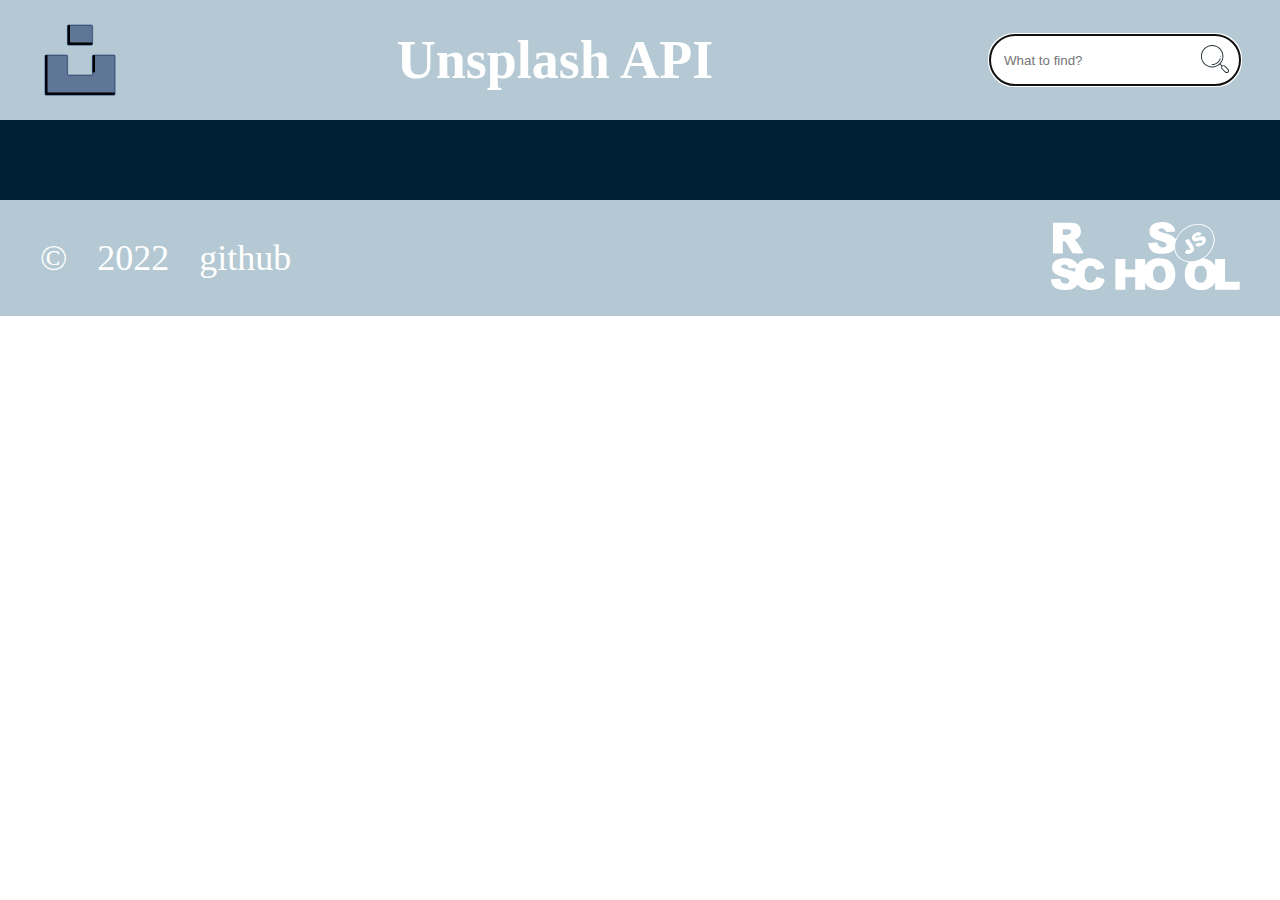
<file: image-galery/index.html>
<!DOCTYPE html>
<html lang="en">

<head>
	<meta charset="UTF-8">
	<meta http-equiv="X-UA-Compatible" content="IE=edge">
	<meta name="viewport" content="width=device-width, initial-scale=1.0">
	<title>image-galery</title>
	<link rel="icon" type="image/png" sizes="32x32" href="./img/favicon.ico">
	<link rel="stylesheet" href="./style.css" />
</head>

<body>
	<svg display="none">
		<symbol id="rss" viewBox="0 0 242 90">
			<path
				d="M137.197 3.257c-6.927 1.609-10.367 5.259-10.401 11.036-0.039 6.727 3.729 9.816 15.812 12.966 5.873 1.53 7.869 4.182 5.091 6.758-3.153 2.922-9.323 1.027-10.1-3.105-0.385-2.062-0.366-2.056-6.837-1.696l-5.735 0.318 0.276 1.806c0.425 2.784 2.722 7.082 4.68 8.758 5.802 4.964 21.78 4.455 27.25-0.872l1.6-1.558 0.307 1.811c1.125 6.663 7.892 12.923 15.677 14.504l2.5 0.509-1.477 1.935c-4.874 6.384-5.012 19.44-0.276 26.221 7.248 10.375 27.644 10.074 34.355-0.506l1.249-1.969v9.391h31.61v-10.097h-18.878v-29.416h-12.732l-0.025 4.5c-0.022 3.676-0.121 4.343-0.548 3.642-2.419-3.968-7.13-7.265-11.748-8.218l-2.489-0.515 2.526-1.898c7.858-5.906 12.752-16.681 11.495-25.307-3.305-22.669-35.958-23.020-48.395-0.523-0.802 1.448-1.485 2.68-1.519 2.737s-1.153-0.956-2.489-2.247c-2.77-2.683-4.995-3.665-12.558-5.538-7.037-1.744-8.477-2.967-6.112-5.192 2.25-2.115 7.149-0.745 8.252 2.309 0.647 1.789 0.529 1.772 8.010 1.277l4.326-0.287-0.276-1.724c-1.277-7.987-11.329-12.386-22.424-9.807zM2.635 23.268v19.755h12.732v-15.806h1.294c2.042 0 3.277 1.502 7.214 8.781l3.682 6.803 7.079 0.121c3.893 0.067 7.076 0.003 7.076-0.141 0-2.225-7.934-15.064-10.136-16.402l-1.207-0.734 2.436-1.274c9.031-4.728 7.321-18.273-2.576-20.396-1.249-0.267-7.574-0.467-14.884-0.467h-12.71v19.755zM195.401 6.952c19.87 5.186 18.051 33.064-2.824 43.242-21.268 10.37-40.222-6.654-30.113-27.045 5.898-11.897 20.984-19.316 32.934-16.194zM24.14 12.417c4.472 2.261 1.505 6.435-4.829 6.795l-3.943 0.225v-7.585l3.842 0.006c2.199 0.003 4.306 0.242 4.93 0.557zM188.373 15.91c-3.496 0.928-7.051 4.461-7.054 7.009-0.006 4.163 3.322 5.664 8.558 3.862 3.203-1.102 4.019-1.102 4.612 0.003 1.004 1.879-2.287 3.794-4.207 2.447-0.965-0.675-4.523 1.454-4.559 2.728-0.056 1.918 4.798 2.644 7.771 1.162 9.442-4.705 6.761-14.805-3.032-11.427-3.915 1.35-4.756 1.409-4.756 0.323 0-1.704 2.663-2.936 3.825-1.775 0.475 0.475 4.075-1.912 4.075-2.703 0-1.181-3.189-2.177-5.237-1.631zM174.201 25.383c-2.095 1.516-2.194 1.122 1.648 6.576 2.365 3.355 3.274 5.012 3.184 5.797-0.157 1.342-1.662 1.699-2.72 0.644-0.672-0.672-0.847-0.619-2.438 0.745-4.019 3.443 2.090 6.398 6.629 3.209 4.987-3.504 4.995-5.678 0.037-12.918-3.845-5.617-4.022-5.729-6.342-4.050zM13.044 49.621c-7.183 1.133-11.388 5.333-11.444 11.43-0.056 6.221 3.977 9.765 13.967 12.265 6.123 1.533 8.139 2.703 8.139 4.719 0 5.678-10.164 5.11-11.239-0.627-0.377-2.002-0.329-1.991-6.812-1.64l-5.749 0.312 0.287 1.8c1.311 8.252 6.109 11.686 16.799 12.021 8.477 0.264 11.391-0.557 15.092-4.258l2.534-2.534 0.931 1.257c5.386 7.284 23.58 7.774 29.554 0.793 1.747-2.039 3.707-5.881 3.907-7.65 0.141-1.246 0.101-1.268-5.223-2.883l-5.363-1.628-0.72 2.166c-2.453 7.383-11.714 7.467-13.748 0.127-0.692-2.495-0.608-8.454 0.157-11.022 1.845-6.207 9.638-7.481 12.8-2.090 1.319 2.25 0.965 2.208 6.95 0.855 5.698-1.288 5.453-1.060 4.154-3.859-5.153-11.087-22.475-13.688-31.66-4.759l-2.562 2.492-1.063-1.814c-2.649-4.523-11.005-6.846-19.682-5.473zM134.342 49.632c-4.863 0.844-9.667 3.904-12.381 7.883-0.726 1.066-0.745 0.979-0.768-3.187l-0.023-4.281h-12.732v13.61h-12.732v-13.61h-12.732v39.513h12.732v-15.806h12.732v15.806h12.732v-8.933l1.375 2.073c5.721 8.634 23.414 10.15 31.466 2.694 9.318-8.626 7.49-28.249-3.136-33.671-4.101-2.093-11.298-3.004-16.535-2.095zM20.183 57.727c0.734 0.38 1.595 1.409 2.062 2.467l0.802 1.817 8.578-0.413-0.281 2.239c-0.371 2.962-0.537 3.074-2.998 1.986-1.159-0.512-4.402-1.505-7.211-2.211-6.646-1.665-7.473-2.022-7.813-3.375-0.63-2.503 3.766-4.112 6.865-2.509zM141.871 59.279c6.502 1.806 7.819 16.729 1.789 20.278-4.503 2.649-10.201 0.394-11.537-4.57-2.655-9.863 2.264-17.786 9.748-15.708zM194.951 59.268c7.554 2.098 7.4 19.074-0.191 21.119-6.103 1.642-10.164-2.599-10.133-10.581 0.034-8.294 3.963-12.305 10.325-10.536z">
			</path>
		</symbol>
		<symbol id="search" viewBox="0 0 32 32">
			<g id="search_magnifier_magnifying_glass_loupe">
				<g id="search_funds_x2C__magnifying_glass_x2C__magnifier_x2C__loupe_1_">
					<g id="analysis_2_">
						<g>
							<g>
								<g>
									<path
										d="M23.586,23.586c0.122-0.122,0.262-0.217,0.408-0.299l-2.276-2.277c-0.195-0.195-0.512-0.195-0.707,0        c-0.195,0.196-0.195,0.512,0,0.708l2.271,2.271C23.368,23.846,23.464,23.707,23.586,23.586z"
										fill="#263238" />
									<path
										d="M28.5,31c-0.667,0-1.295-0.26-1.768-0.732l-3.5-3.5C22.76,26.295,22.5,25.668,22.5,25        s0.26-1.295,0.732-1.768c0.906-0.906,2.629-0.906,3.535,0l3.5,3.5C30.74,27.205,31,27.832,31,28.5s-0.26,1.295-0.732,1.768        S29.167,31,28.5,31z M25,23.52c-0.407,0-0.793,0.152-1.061,0.42C23.656,24.223,23.5,24.6,23.5,25s0.156,0.777,0.439,1.061        l3.5,3.5c0.567,0.566,1.554,0.566,2.121,0C29.844,29.277,30,28.9,30,28.5s-0.156-0.777-0.439-1.061l-3.5-3.5        C25.793,23.672,25.407,23.52,25,23.52z"
										fill="#263238" />
								</g>
								<g>
									<path
										d="M13,22.45c-0.276,0-0.5-0.224-0.5-0.5s0.224-0.5,0.5-0.5c3.767,0,7.035-2.404,8.133-5.981        c0.081-0.264,0.361-0.415,0.625-0.331c0.264,0.081,0.413,0.36,0.332,0.624C20.861,19.763,17.209,22.45,13,22.45z"
										fill="#263238" />
								</g>
								<path
									d="M13,25C6.383,25,1,19.617,1,13S6.383,1,13,1s12,5.383,12,12S19.617,25,13,25z M13,2       C6.935,2,2,6.935,2,13s4.935,11,11,11s11-4.935,11-11S19.065,2,13,2z"
									fill="#263238" />
							</g>
						</g>
					</g>
				</g>
				<circle cx="22" cy="13" fill="#263238" r="0.5" />
			</g>
		</symbol>
		<symbol id="unsplash" height="100%"
			style="fill-rule:evenodd;clip-rule:evenodd;stroke-linejoin:round;stroke-miterlimit:2;" version="1.1"
			viewBox="0 0 64 64" width="100%" xml:space="preserve" xmlns="http://www.w3.org/2000/svg"
			xmlns:serif="http://www.serif.com/" xmlns:xlink="http://www.w3.org/1999/xlink">
			<g transform="matrix(1,0,0,1,-320,-320)">
				<g id="unsplash-apps-platform" transform="matrix(1,0,0,1,320,320)">
					<rect height="64" style="fill:none;" width="64" x="0" y="0" />
					<g transform="matrix(1,0,0,1,-320,-320)">
						<path
							d="M362,325C362,324.448 361.552,324 361,324C357.586,324 346.414,324 343,324C342.448,324 342,324.448 342,325C342,327.873 342,336.127 342,339C342,339.552 342.448,340 343,340C346.414,340 357.586,340 361,340C361.552,340 362,339.552 362,339C362,336.127 362,327.873 362,325Z" />
					</g>
					<g transform="matrix(1,0,0,1,-320,-320)">
						<path
							d="M342,363C342,363.552 342.448,364 343,364C346.414,364 357.586,364 361,364C361.552,364 362,363.552 362,363C362,360.127 362,351.873 362,349C362,348.735 362.105,348.48 362.293,348.293C362.48,348.105 362.735,348 363,348C366.151,348 375.849,348 379,348C379.265,348 379.52,348.105 379.707,348.293C379.895,348.48 380,348.735 380,349C380,353.775 380,374.225 380,379C380,379.552 379.552,380 379,380C372.121,380 331.879,380 325,380C324.448,380 324,379.552 324,379C324,374.225 324,353.775 324,349C324,348.735 324.105,348.48 324.293,348.293C324.48,348.105 324.735,348 325,348C328.151,348 337.849,348 341,348C341.265,348 341.52,348.105 341.707,348.293C341.895,348.48 342,348.735 342,349C342,351.873 342,360.127 342,363Z" />
					</g>
					<g transform="matrix(1,0,0,1,-320,-320)">
						<path
							d="M344,324L344,337C344,337.552 344.448,338 345,338L362,338L362,339C362,339.552 361.552,340 361,340C357.586,340 346.414,340 343,340C342.448,340 342,339.552 342,339C342,336.127 342,327.873 342,325C342,324.448 342.448,324 343,324L344,324Z"
							style="fill:rgb(0, 0, 0);" />
					</g>
					<g transform="matrix(1,0,0,1,-320,-320)">
						<path
							d="M326,348L326,377C326,377.552 326.448,378 327,378L380,378L380,379C380,379.552 379.552,380 379,380C372.121,380 331.879,380 325,380C324.448,380 324,379.552 324,379C324,374.225 324,353.775 324,349C324,348.735 324.105,348.48 324.293,348.293C324.48,348.105 324.735,348 325,348L326,348ZM364,348L364,361C364,361.552 363.552,362 363,362L362,362L362,349C362,348.735 362.105,348.48 362.293,348.293C362.48,348.105 362.735,348 363,348L364,348Z"
							style="fill:rgb(0, 0, 0);" />
					</g>
					<g transform="matrix(1,0,0,1,-320,-320)">
						<path
							d="M362.5,325C362.5,324.172 361.828,323.5 361,323.5C357.586,323.5 346.414,323.5 343,323.5C342.172,323.5 341.5,324.172 341.5,325C341.5,327.873 341.5,336.127 341.5,339C341.5,339.828 342.172,340.5 343,340.5C346.414,340.5 357.586,340.5 361,340.5C361.828,340.5 362.5,339.828 362.5,339L362.5,325ZM361.5,325C361.5,324.724 361.276,324.5 361,324.5C357.586,324.5 346.414,324.5 343,324.5C342.724,324.5 342.5,324.724 342.5,325C342.5,327.873 342.5,336.127 342.5,339C342.5,339.276 342.724,339.5 343,339.5C346.414,339.5 357.586,339.5 361,339.5C361.276,339.5 361.5,339.276 361.5,339L361.5,325Z" />
					</g>
					<g transform="matrix(1,0,0,1,-320,-320)">
						<path
							d="M342.5,363C342.5,363.276 342.724,363.5 343,363.5C346.414,363.5 357.586,363.5 361,363.5C361.276,363.5 361.5,363.276 361.5,363C361.5,360.127 361.5,351.873 361.5,349C361.5,348.602 361.658,348.221 361.939,347.939C362.221,347.658 362.602,347.5 363,347.5C366.151,347.5 375.849,347.5 379,347.5C379.398,347.5 379.779,347.658 380.061,347.939C380.342,348.221 380.5,348.602 380.5,349C380.5,353.775 380.5,374.225 380.5,379C380.5,379.828 379.828,380.5 379,380.5C372.121,380.5 331.879,380.5 325,380.5C324.172,380.5 323.5,379.828 323.5,379C323.5,374.225 323.5,353.775 323.5,349C323.5,348.602 323.658,348.221 323.939,347.939C324.221,347.658 324.602,347.5 325,347.5C328.151,347.5 337.849,347.5 341,347.5C341.398,347.5 341.779,347.658 342.061,347.939C342.342,348.221 342.5,348.602 342.5,349L342.5,363ZM341.5,363C341.5,363.828 342.172,364.5 343,364.5C346.414,364.5 357.586,364.5 361,364.5C361.828,364.5 362.5,363.828 362.5,363C362.5,360.127 362.5,351.873 362.5,349C362.5,348.867 362.553,348.74 362.646,348.646C362.74,348.553 362.867,348.5 363,348.5C366.151,348.5 375.849,348.5 379,348.5C379.133,348.5 379.26,348.553 379.354,348.646C379.447,348.74 379.5,348.867 379.5,349C379.5,353.775 379.5,374.225 379.5,379C379.5,379.276 379.276,379.5 379,379.5C372.121,379.5 331.879,379.5 325,379.5C324.724,379.5 324.5,379.276 324.5,379C324.5,374.225 324.5,353.775 324.5,349C324.5,348.867 324.553,348.74 324.646,348.646C324.74,348.553 324.867,348.5 325,348.5C328.151,348.5 337.849,348.5 341,348.5C341.133,348.5 341.26,348.553 341.354,348.646C341.447,348.74 341.5,348.867 341.5,349L341.5,363Z" />
					</g>
				</g>
			</g>
		</symbol>
	</svg>
	<div class="wrapper">

		<header class="header">
			<div class="_container">

				<svg class="unsplash">
					<use xlink:href="#unsplash"></use>
				</svg>
				<h2 class="api">
					<a href="./index.html">Unsplash API</a>
				</h2>

				<form class="form">
					<input class="input" type="search" placeholder="What to find?" autofocus>
					<button type="submit">
						<svg class="search">
							<use xlink:href="#search"></use>
						</svg>
					</button>

				</form>

			</div>

		</header>
		<main class="main__container">
			<div class="_container gallery">

			</div>
		</main>

		<footer class="footer ">
			<div class="footer__container _container">

				<div class="footer__github">
					<p class="footer__github-text">©</p>
					<p class="footer__github-text">2022</p>
					<p class="footer__github-text">
						<a href="https://github.com/MarynaDanilkina" class="footer__git">
							github
						</a>
					</p>
				</div>
				<div class="footer__rss">
					<p>
						<a href="https://rs.school/js-stage0/" class="footer__git">
							<svg class="rss">
								<use xlink:href="#rss"></use>
							</svg>
						</a>
					</p>
				</div>

			</div>
		</footer>
	</div>
	<script type="module" src="./index.js"></script>
</body>

</html>
</file>
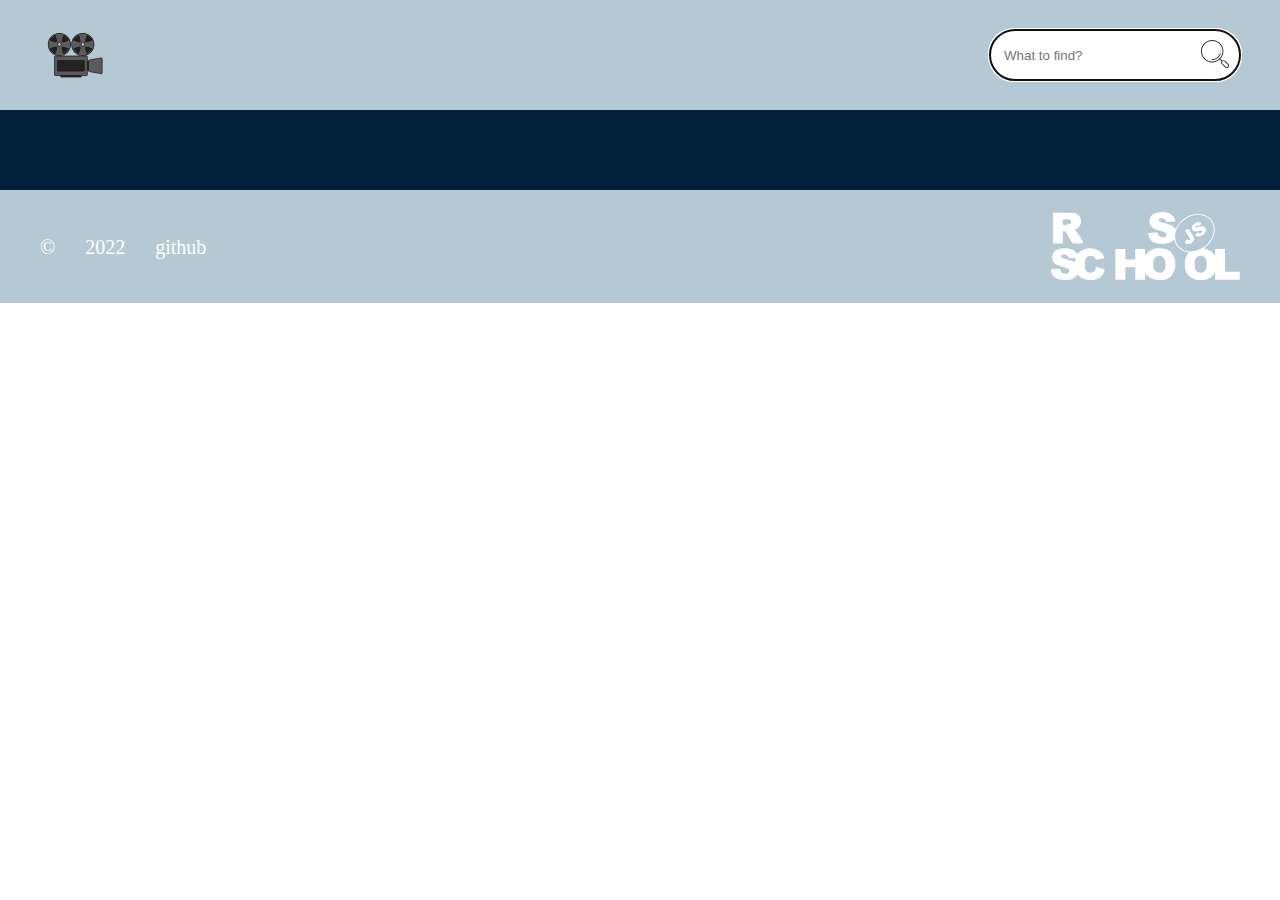
<file: movie-app/index.html>
<!DOCTYPE html>
<html lang="en">

<head>
	<meta charset="UTF-8">
	<meta http-equiv="X-UA-Compatible" content="IE=edge">
	<meta name="viewport" content="width=device-width, initial-scale=1.0">
	<title>movie-app</title>
	<link rel="icon" type="image/png" sizes="32x32" href="./img/favicon.ico">
	<link rel="stylesheet" href="./style.css" />
</head>

<body>
	<svg display="none">
		<symbol id="rss" viewBox="0 0 242 90">
			<path
				d="M137.197 3.257c-6.927 1.609-10.367 5.259-10.401 11.036-0.039 6.727 3.729 9.816 15.812 12.966 5.873 1.53 7.869 4.182 5.091 6.758-3.153 2.922-9.323 1.027-10.1-3.105-0.385-2.062-0.366-2.056-6.837-1.696l-5.735 0.318 0.276 1.806c0.425 2.784 2.722 7.082 4.68 8.758 5.802 4.964 21.78 4.455 27.25-0.872l1.6-1.558 0.307 1.811c1.125 6.663 7.892 12.923 15.677 14.504l2.5 0.509-1.477 1.935c-4.874 6.384-5.012 19.44-0.276 26.221 7.248 10.375 27.644 10.074 34.355-0.506l1.249-1.969v9.391h31.61v-10.097h-18.878v-29.416h-12.732l-0.025 4.5c-0.022 3.676-0.121 4.343-0.548 3.642-2.419-3.968-7.13-7.265-11.748-8.218l-2.489-0.515 2.526-1.898c7.858-5.906 12.752-16.681 11.495-25.307-3.305-22.669-35.958-23.020-48.395-0.523-0.802 1.448-1.485 2.68-1.519 2.737s-1.153-0.956-2.489-2.247c-2.77-2.683-4.995-3.665-12.558-5.538-7.037-1.744-8.477-2.967-6.112-5.192 2.25-2.115 7.149-0.745 8.252 2.309 0.647 1.789 0.529 1.772 8.010 1.277l4.326-0.287-0.276-1.724c-1.277-7.987-11.329-12.386-22.424-9.807zM2.635 23.268v19.755h12.732v-15.806h1.294c2.042 0 3.277 1.502 7.214 8.781l3.682 6.803 7.079 0.121c3.893 0.067 7.076 0.003 7.076-0.141 0-2.225-7.934-15.064-10.136-16.402l-1.207-0.734 2.436-1.274c9.031-4.728 7.321-18.273-2.576-20.396-1.249-0.267-7.574-0.467-14.884-0.467h-12.71v19.755zM195.401 6.952c19.87 5.186 18.051 33.064-2.824 43.242-21.268 10.37-40.222-6.654-30.113-27.045 5.898-11.897 20.984-19.316 32.934-16.194zM24.14 12.417c4.472 2.261 1.505 6.435-4.829 6.795l-3.943 0.225v-7.585l3.842 0.006c2.199 0.003 4.306 0.242 4.93 0.557zM188.373 15.91c-3.496 0.928-7.051 4.461-7.054 7.009-0.006 4.163 3.322 5.664 8.558 3.862 3.203-1.102 4.019-1.102 4.612 0.003 1.004 1.879-2.287 3.794-4.207 2.447-0.965-0.675-4.523 1.454-4.559 2.728-0.056 1.918 4.798 2.644 7.771 1.162 9.442-4.705 6.761-14.805-3.032-11.427-3.915 1.35-4.756 1.409-4.756 0.323 0-1.704 2.663-2.936 3.825-1.775 0.475 0.475 4.075-1.912 4.075-2.703 0-1.181-3.189-2.177-5.237-1.631zM174.201 25.383c-2.095 1.516-2.194 1.122 1.648 6.576 2.365 3.355 3.274 5.012 3.184 5.797-0.157 1.342-1.662 1.699-2.72 0.644-0.672-0.672-0.847-0.619-2.438 0.745-4.019 3.443 2.090 6.398 6.629 3.209 4.987-3.504 4.995-5.678 0.037-12.918-3.845-5.617-4.022-5.729-6.342-4.050zM13.044 49.621c-7.183 1.133-11.388 5.333-11.444 11.43-0.056 6.221 3.977 9.765 13.967 12.265 6.123 1.533 8.139 2.703 8.139 4.719 0 5.678-10.164 5.11-11.239-0.627-0.377-2.002-0.329-1.991-6.812-1.64l-5.749 0.312 0.287 1.8c1.311 8.252 6.109 11.686 16.799 12.021 8.477 0.264 11.391-0.557 15.092-4.258l2.534-2.534 0.931 1.257c5.386 7.284 23.58 7.774 29.554 0.793 1.747-2.039 3.707-5.881 3.907-7.65 0.141-1.246 0.101-1.268-5.223-2.883l-5.363-1.628-0.72 2.166c-2.453 7.383-11.714 7.467-13.748 0.127-0.692-2.495-0.608-8.454 0.157-11.022 1.845-6.207 9.638-7.481 12.8-2.090 1.319 2.25 0.965 2.208 6.95 0.855 5.698-1.288 5.453-1.060 4.154-3.859-5.153-11.087-22.475-13.688-31.66-4.759l-2.562 2.492-1.063-1.814c-2.649-4.523-11.005-6.846-19.682-5.473zM134.342 49.632c-4.863 0.844-9.667 3.904-12.381 7.883-0.726 1.066-0.745 0.979-0.768-3.187l-0.023-4.281h-12.732v13.61h-12.732v-13.61h-12.732v39.513h12.732v-15.806h12.732v15.806h12.732v-8.933l1.375 2.073c5.721 8.634 23.414 10.15 31.466 2.694 9.318-8.626 7.49-28.249-3.136-33.671-4.101-2.093-11.298-3.004-16.535-2.095zM20.183 57.727c0.734 0.38 1.595 1.409 2.062 2.467l0.802 1.817 8.578-0.413-0.281 2.239c-0.371 2.962-0.537 3.074-2.998 1.986-1.159-0.512-4.402-1.505-7.211-2.211-6.646-1.665-7.473-2.022-7.813-3.375-0.63-2.503 3.766-4.112 6.865-2.509zM141.871 59.279c6.502 1.806 7.819 16.729 1.789 20.278-4.503 2.649-10.201 0.394-11.537-4.57-2.655-9.863 2.264-17.786 9.748-15.708zM194.951 59.268c7.554 2.098 7.4 19.074-0.191 21.119-6.103 1.642-10.164-2.599-10.133-10.581 0.034-8.294 3.963-12.305 10.325-10.536z">
			</path>
		</symbol>
		<symbol id="search" viewBox="0 0 32 32">
			<g id="search_magnifier_magnifying_glass_loupe">
				<g id="search_funds_x2C__magnifying_glass_x2C__magnifier_x2C__loupe_1_">
					<g id="analysis_2_">
						<g>
							<g>
								<g>
									<path
										d="M23.586,23.586c0.122-0.122,0.262-0.217,0.408-0.299l-2.276-2.277c-0.195-0.195-0.512-0.195-0.707,0        c-0.195,0.196-0.195,0.512,0,0.708l2.271,2.271C23.368,23.846,23.464,23.707,23.586,23.586z"
										fill="#263238" />
									<path
										d="M28.5,31c-0.667,0-1.295-0.26-1.768-0.732l-3.5-3.5C22.76,26.295,22.5,25.668,22.5,25        s0.26-1.295,0.732-1.768c0.906-0.906,2.629-0.906,3.535,0l3.5,3.5C30.74,27.205,31,27.832,31,28.5s-0.26,1.295-0.732,1.768        S29.167,31,28.5,31z M25,23.52c-0.407,0-0.793,0.152-1.061,0.42C23.656,24.223,23.5,24.6,23.5,25s0.156,0.777,0.439,1.061        l3.5,3.5c0.567,0.566,1.554,0.566,2.121,0C29.844,29.277,30,28.9,30,28.5s-0.156-0.777-0.439-1.061l-3.5-3.5        C25.793,23.672,25.407,23.52,25,23.52z"
										fill="#263238" />
								</g>
								<g>
									<path
										d="M13,22.45c-0.276,0-0.5-0.224-0.5-0.5s0.224-0.5,0.5-0.5c3.767,0,7.035-2.404,8.133-5.981        c0.081-0.264,0.361-0.415,0.625-0.331c0.264,0.081,0.413,0.36,0.332,0.624C20.861,19.763,17.209,22.45,13,22.45z"
										fill="#263238" />
								</g>
								<path
									d="M13,25C6.383,25,1,19.617,1,13S6.383,1,13,1s12,5.383,12,12S19.617,25,13,25z M13,2       C6.935,2,2,6.935,2,13s4.935,11,11,11s11-4.935,11-11S19.065,2,13,2z"
									fill="#263238" />
							</g>
						</g>
					</g>
				</g>
				<circle cx="22" cy="13" fill="#263238" r="0.5" />
			</g>
		</symbol>
	</svg>
	<div class="wrapper">

		<header class="header">
			<div class="_container">

				<img class="logo" src="./img/logo.svg" alt="logo">
				

				<form class="form">
					<input class="input" type="search" placeholder="What to find?" autofocus>
					<button type="submit">
						<svg class="search">
							<use xlink:href="#search"></use>
						</svg>
					</button>

				</form>

			</div>

		</header>
		<main class="main__container">
			<div class="_container gallery">
			</div>
		</main>

		<footer class="footer ">
			<div class="footer__container _container">

				<div class="footer__github">
					<p class="footer__github-text">©</p>
					<p class="footer__github-text">2022</p>
					<p class="footer__github-text">
						<a href="https://github.com/MarynaDanilkina" class="footer__git">
							github
						</a>
					</p>
				</div>
				<div class="footer__rss">
					<p>
						<a href="https://rs.school/js-stage0/" class="footer__git">
							<svg class="rss">
								<use xlink:href="#rss"></use>
							</svg>
						</a>
					</p>
				</div>

			</div>
		</footer>
	</div>
	<script type="module" src="./index.js"></script>
</body>

</html>
</file>
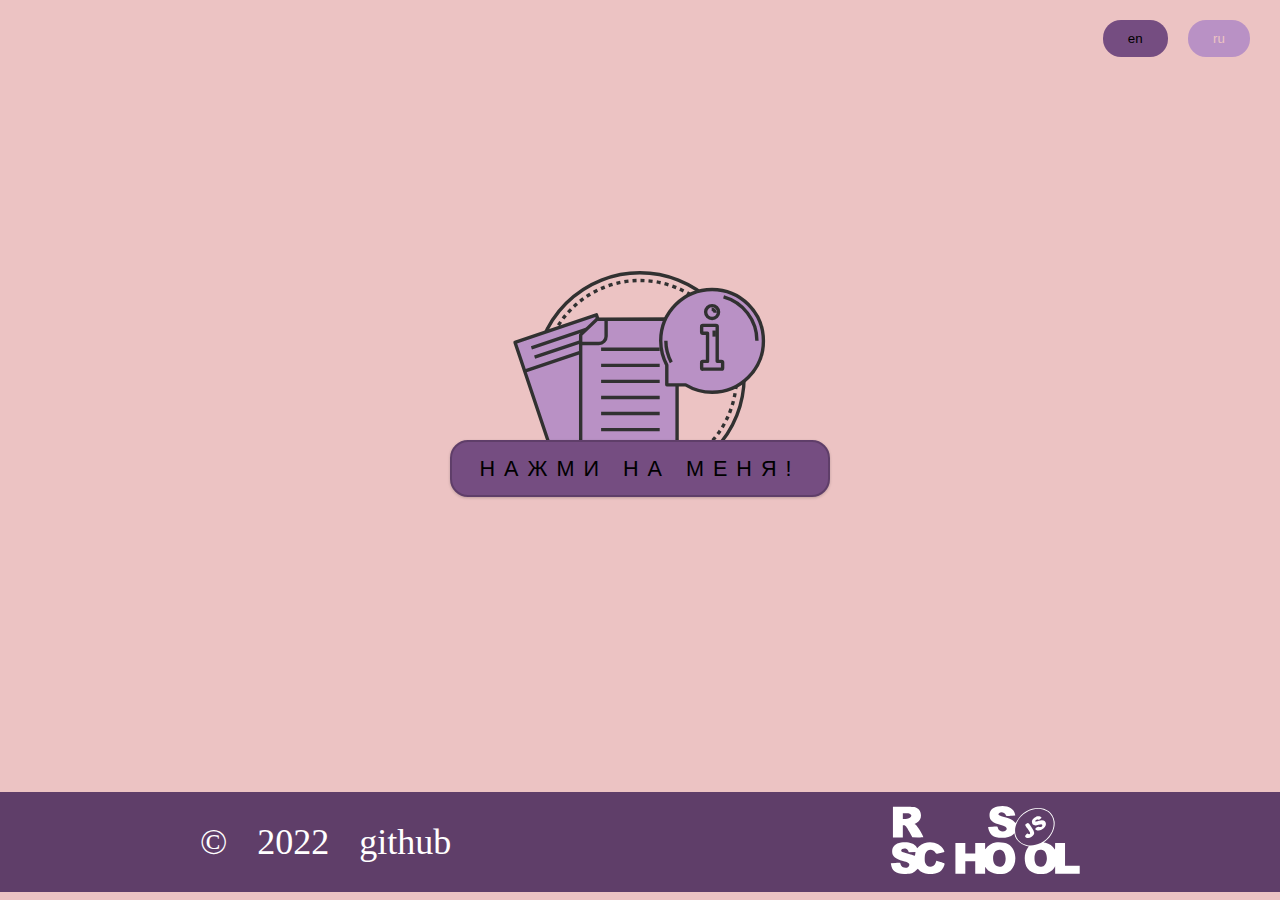
<file: random-jokes/index.html>
<!DOCTYPE html>
<html lang="en">

<head>
	<meta charset="UTF-8">
	<meta http-equiv="X-UA-Compatible" content="IE=edge">
	<meta name="viewport" content="width=device-width, initial-scale=1.0">
	<title>random jokes</title>
	<link rel="stylesheet" href="./css/style.css" />
</head>

<body>
	<svg display="none">
		
		<symbol id="rss" viewBox="0 0 242 90">
			<path
				d="M137.197 3.257c-6.927 1.609-10.367 5.259-10.401 11.036-0.039 6.727 3.729 9.816 15.812 12.966 5.873 1.53 7.869 4.182 5.091 6.758-3.153 2.922-9.323 1.027-10.1-3.105-0.385-2.062-0.366-2.056-6.837-1.696l-5.735 0.318 0.276 1.806c0.425 2.784 2.722 7.082 4.68 8.758 5.802 4.964 21.78 4.455 27.25-0.872l1.6-1.558 0.307 1.811c1.125 6.663 7.892 12.923 15.677 14.504l2.5 0.509-1.477 1.935c-4.874 6.384-5.012 19.44-0.276 26.221 7.248 10.375 27.644 10.074 34.355-0.506l1.249-1.969v9.391h31.61v-10.097h-18.878v-29.416h-12.732l-0.025 4.5c-0.022 3.676-0.121 4.343-0.548 3.642-2.419-3.968-7.13-7.265-11.748-8.218l-2.489-0.515 2.526-1.898c7.858-5.906 12.752-16.681 11.495-25.307-3.305-22.669-35.958-23.020-48.395-0.523-0.802 1.448-1.485 2.68-1.519 2.737s-1.153-0.956-2.489-2.247c-2.77-2.683-4.995-3.665-12.558-5.538-7.037-1.744-8.477-2.967-6.112-5.192 2.25-2.115 7.149-0.745 8.252 2.309 0.647 1.789 0.529 1.772 8.010 1.277l4.326-0.287-0.276-1.724c-1.277-7.987-11.329-12.386-22.424-9.807zM2.635 23.268v19.755h12.732v-15.806h1.294c2.042 0 3.277 1.502 7.214 8.781l3.682 6.803 7.079 0.121c3.893 0.067 7.076 0.003 7.076-0.141 0-2.225-7.934-15.064-10.136-16.402l-1.207-0.734 2.436-1.274c9.031-4.728 7.321-18.273-2.576-20.396-1.249-0.267-7.574-0.467-14.884-0.467h-12.71v19.755zM195.401 6.952c19.87 5.186 18.051 33.064-2.824 43.242-21.268 10.37-40.222-6.654-30.113-27.045 5.898-11.897 20.984-19.316 32.934-16.194zM24.14 12.417c4.472 2.261 1.505 6.435-4.829 6.795l-3.943 0.225v-7.585l3.842 0.006c2.199 0.003 4.306 0.242 4.93 0.557zM188.373 15.91c-3.496 0.928-7.051 4.461-7.054 7.009-0.006 4.163 3.322 5.664 8.558 3.862 3.203-1.102 4.019-1.102 4.612 0.003 1.004 1.879-2.287 3.794-4.207 2.447-0.965-0.675-4.523 1.454-4.559 2.728-0.056 1.918 4.798 2.644 7.771 1.162 9.442-4.705 6.761-14.805-3.032-11.427-3.915 1.35-4.756 1.409-4.756 0.323 0-1.704 2.663-2.936 3.825-1.775 0.475 0.475 4.075-1.912 4.075-2.703 0-1.181-3.189-2.177-5.237-1.631zM174.201 25.383c-2.095 1.516-2.194 1.122 1.648 6.576 2.365 3.355 3.274 5.012 3.184 5.797-0.157 1.342-1.662 1.699-2.72 0.644-0.672-0.672-0.847-0.619-2.438 0.745-4.019 3.443 2.090 6.398 6.629 3.209 4.987-3.504 4.995-5.678 0.037-12.918-3.845-5.617-4.022-5.729-6.342-4.050zM13.044 49.621c-7.183 1.133-11.388 5.333-11.444 11.43-0.056 6.221 3.977 9.765 13.967 12.265 6.123 1.533 8.139 2.703 8.139 4.719 0 5.678-10.164 5.11-11.239-0.627-0.377-2.002-0.329-1.991-6.812-1.64l-5.749 0.312 0.287 1.8c1.311 8.252 6.109 11.686 16.799 12.021 8.477 0.264 11.391-0.557 15.092-4.258l2.534-2.534 0.931 1.257c5.386 7.284 23.58 7.774 29.554 0.793 1.747-2.039 3.707-5.881 3.907-7.65 0.141-1.246 0.101-1.268-5.223-2.883l-5.363-1.628-0.72 2.166c-2.453 7.383-11.714 7.467-13.748 0.127-0.692-2.495-0.608-8.454 0.157-11.022 1.845-6.207 9.638-7.481 12.8-2.090 1.319 2.25 0.965 2.208 6.95 0.855 5.698-1.288 5.453-1.060 4.154-3.859-5.153-11.087-22.475-13.688-31.66-4.759l-2.562 2.492-1.063-1.814c-2.649-4.523-11.005-6.846-19.682-5.473zM134.342 49.632c-4.863 0.844-9.667 3.904-12.381 7.883-0.726 1.066-0.745 0.979-0.768-3.187l-0.023-4.281h-12.732v13.61h-12.732v-13.61h-12.732v39.513h12.732v-15.806h12.732v15.806h12.732v-8.933l1.375 2.073c5.721 8.634 23.414 10.15 31.466 2.694 9.318-8.626 7.49-28.249-3.136-33.671-4.101-2.093-11.298-3.004-16.535-2.095zM20.183 57.727c0.734 0.38 1.595 1.409 2.062 2.467l0.802 1.817 8.578-0.413-0.281 2.239c-0.371 2.962-0.537 3.074-2.998 1.986-1.159-0.512-4.402-1.505-7.211-2.211-6.646-1.665-7.473-2.022-7.813-3.375-0.63-2.503 3.766-4.112 6.865-2.509zM141.871 59.279c6.502 1.806 7.819 16.729 1.789 20.278-4.503 2.649-10.201 0.394-11.537-4.57-2.655-9.863 2.264-17.786 9.748-15.708zM194.951 59.268c7.554 2.098 7.4 19.074-0.191 21.119-6.103 1.642-10.164-2.599-10.133-10.581 0.034-8.294 3.963-12.305 10.325-10.536z">
			</path>
		</symbol>

	</svg>
	<div class="wrapper">
		<header class="header">
			<button class="btn en active" >en</button>
			<button class="btn ru " >ru</button>
		</header>
		<main class="main">
			<div class="animationSvg">
				<svg version="1.1" class="icon-svg" id="icon-about" xmlns="http://www.w3.org/2000/svg" xmlns:xlink="http://www.w3.org/1999/xlink" x="0px" y="0px" viewBox="0 0 378 314.8" style="enable-background:new 0 0 378 314.8;" xml:space="preserve">
					<defs>
						 <polygon id="SVGID_1_" points="490.6,-16 59.6,-16 61.4,295.2 492.4,295.2 		"/>
					</defs>
					<clipPath id="SVGID_2_">
						 <use xlink:href="#SVGID_1_"  style="overflow:visible;"/>
					</clipPath>
					<circle style="fill:none;stroke:#313131;stroke-width:5;stroke-linejoin:round;stroke-miterlimit:10;" cx="189" cy="156.7" r="154.1"/>
					<circle id="circle-about" style="fill:none;stroke:#313131;stroke-width:5;stroke-dasharray:6.003,6.003;" cx="189" cy="156.7" r="142.7"/>
					<g id="folio2">
						 <polygon style="fill:rgb(185, 145, 197);stroke:#313131;stroke-width:5;stroke-linejoin:round;stroke-miterlimit:10;" points="11,125 4.5,105.6 124.8,64.8 188.5,254.5 68,294.9 	"/>
						 <line style="fill:none;stroke:#313131;stroke-width:5;stroke-linejoin:round;stroke-miterlimit:10;" x1="18.7" y1="148" x2="137.1" y2="108.2"/>
						
						 <line style="fill:none;stroke:#313131;stroke-width:5;stroke-linejoin:round;stroke-miterlimit:10;" x1="33.4" y1="127.3" x2="117.5" y2="99.1"/>
						 <line style="fill:none;stroke:#313131;stroke-width:5;stroke-linejoin:round;stroke-miterlimit:10;" x1="28.7" y1="113.5" x2="112.9" y2="85.3"/>
		
					</g>
					<g class="folio11">
						 <polygon style="fill:rgb(185, 145, 197);;stroke:#313131;stroke-width:5;stroke-linejoin:round;stroke-miterlimit:10;" points="101.5,94.4 
							  125.6,71.4 244,71 244,295.2 101.5,295.2 	"/>
						 <path style="fill:none;stroke:#313131;stroke-width:5;stroke-linejoin:round;stroke-miterlimit:10;" d="M101.5,107.2h26.9
							  c5.9,0,10.7-4.8,10.7-10.7V71.4"/>
						 <line style="fill:none;stroke:#313131;stroke-width:5;stroke-linejoin:round;stroke-miterlimit:10;" x1="131.7" y1="115.7" x2="218.3" y2="115.7"/>
						 <line style="fill:none;stroke:#313131;stroke-width:5;stroke-linejoin:round;stroke-miterlimit:10;" x1="131.7" y1="139.4" x2="218.3" y2="139.4"/>
						 <line style="fill:none;stroke:#313131;stroke-width:5;stroke-linejoin:round;stroke-miterlimit:10;" x1="131.7" y1="163.2" x2="218.3" y2="163.2"/>
						 <line style="fill:none;stroke:#313131;stroke-width:5;stroke-linejoin:round;stroke-miterlimit:10;" x1="131.7" y1="186.9" x2="218.3" y2="186.9"/>
						 <line style="fill:none;stroke:#313131;stroke-width:5;stroke-linejoin:round;stroke-miterlimit:10;" x1="131.7" y1="210.7" x2="218.3" y2="210.7"/>
						 <line style="fill:none;stroke:#313131;stroke-width:5;stroke-linejoin:round;stroke-miterlimit:10;" x1="131.7" y1="234.5" x2="218.3" y2="234.5"/>
						 <line style="fill:none;stroke:#313131;stroke-width:5;stroke-linejoin:round;stroke-miterlimit:10;" x1="131.7" y1="258.2" x2="218.3" y2="258.2"/>
					</g>
					
					<g id="pop">
						 <path style="fill:rgb(185, 145, 197);stroke:#313131;stroke-width:5;stroke-linejoin:round;stroke-miterlimit:10;" d="M295.7,27.3
							  c-41.9,0-75.9,34-75.9,75.9c0,13,3.3,25.2,9,35.9v29.2h27.8c11.4,6.9,24.8,10.9,39.1,10.9c41.9,0,75.9-34,75.9-75.9
							  C371.6,61.3,337.6,27.3,295.7,27.3z"/>
						 <path style="fill:rgb(185, 145, 197);stroke:#313131;stroke-width:5;stroke-linejoin:round;stroke-miterlimit:10;" d="M227.4,103.2
							  c0,11.5,2.9,22.3,8,31.8"/>
						 <path style="fill:rgb(185, 145, 197);stroke:#313131;stroke-width:5;stroke-linejoin:round;stroke-miterlimit:10;" d="M362,103.2
							  c0-30.9-20.9-57-49.3-64.9"/>
						 <g>
							  <g>
									<path style="fill:none;stroke:#313131;stroke-width:5;stroke-linejoin:round;stroke-miterlimit:10;" d="M282,145.2
										 c-1.1,0-1.7-0.5-1.7-1.7v-8.2c0-1.2,0.7-1.7,1.7-1.7h7V92h-7c-1.1,0-1.7-0.5-1.7-1.7v-8.2c0-1.2,0.7-1.7,1.7-1.7h19.5
										 c1.2,0,1.8,0.5,1.8,1.7v51.4h6.3c1.1,0,1.7,0.5,1.7,1.7v8.2c0,1.2-0.8,1.7-1.7,1.7H282z M295.7,70.2c-5.3,0-9.5-4.2-9.5-9.5
										 c0-5.3,4.2-9.6,9.5-9.6c5.3,0,9.6,4.3,9.6,9.6C305.3,66,301,70.2,295.7,70.2z"/>
							  </g>

									<line style="fill:none;stroke:#313131;stroke-width:5;stroke-linejoin:round;stroke-miterlimit:10;" x1="298.8" y1="88" x2="298.8" y2="97"/>
							  <path style="fill:none;stroke:#313131;stroke-width:5;stroke-linejoin:round;stroke-miterlimit:10;" d="M295.1,56.6
									c2.9,0,5.2,2.3,5.2,5.2"/>
						 </g>
					</g>
			  </svg>
			</div>
			<button class="main__play">Нажми на меня!</button>
			<p class="content"></p>

		</main>
		<footer class="footer ">
			<div class="footer__container _container">
				<divЮ class="footer__container-body">
					<div class="footer__github">
						<p class="footer__github-text">©</p>
						<p class="footer__github-text">2022</p>
						<p class="footer__github-text">
							<a href="https://github.com/MarynaDanilkina" class="footer__git">
								github
							</a>
						</p>
					</div>
					<div class="footer__rss">
						<p>
							<a href="https://rs.school/js-stage0/" class="footer__git">
								<svg class="rss">
									<use xlink:href="#rss"></use>
								</svg>
							</a>
						</p>
					</div>
			</div>
	</div>
	</footer>
	</div>
	<script  type="module" src="./js/index.js"></script>
</body>

</html>
</file>
<file: image-galery/style.css>
/*Обнуление*/
*,
*::before,
*::after{
    padding: 0;
    margin: 0;
    border: 0;
    box-sizing: border-box;
}
a:hover{
	transition: .3s;
	color: rgb(0 32 55);
	text-decoration: none;

}
a{
	color: #fff;
	text-decoration: none;
}

ul,
ol,
li{
    list-style: none;
}
img{
    vertical-align: top;
}
body{
	height: 100%;
	line-height: 1;
	font-size: 36px;
	color: #fff;
	font-family: Inter;
	font-weight: 400;
	scroll-behavior: smooth; /**плавная прокрутка по якорям*/
}
.header{
	
	background: rgb(180 201 211);
	transition: 0.3s;
}
.unsplash{
	fill: rgb(9 36 90 / 50%);
	width: 80px;
	height: 80px;
}
button{
	background: transparent;
	
}
.gallery-error{
	width: 100%;
}
.search{
	margin-left: -51px;
	height: 30px;
	width: 30px;
}
.form{
	display: flex;
	justify-content: center;
}
.input{

	width: 250px;
	height: 50px;
	padding-left: 14px;
	border-radius: 29px
}
._container{
	justify-content: space-between;
	align-items: center;
	flex-direction: row;
	
	padding: 20px 40px 20px 40px;
	max-width: 1400px;
	margin: auto;
	display: flex;
}

.main__container{
	display: flex;
	flex-wrap: wrap;
	justify-content: center;
	padding: 20px 0;
	background:rgb(0 32 55);
}
.gallery{
	display: flex;
	flex-wrap: wrap;
	justify-content: center;
	gap: 20px;
	padding: 20px 20px;
}
.gallery-img{
	width: 380px;
	height: 253px;
	cursor: pointer;
	transition: 1s;
}
.footer{
	
	background-color:rgb(180 201 211);
	background-repeat: no-repeat;
	background-position: center top;
	
}
.footer__container-body{
	justify-content: space-between;
	padding: 12px 0px;
	align-items: center;
	display: flex;
}
.footer__github{

	display: flex;
}
.footer__github-text{

	padding: 0px 30px 0px 0px;
}
.rss{
	width: 190px;
	height: 70px;
	fill: #fff;
}
.rss:hover{
	fill: rgb(0 32 55);
}
</file>
<file: movie-app/style.css>
/*Обнуление*/
*,
*::before,
*::after{
    padding: 0;
    margin: 0;
    border: 0;
    box-sizing: border-box;
}
a:hover{
	transition: .3s;
	color: rgb(0 32 55);
	text-decoration: none;

}
a{
	color: #fff;
	text-decoration: none;
}

ul,
ol,
li{
    list-style: none;
}
img{
    vertical-align: top;
}
body{
	height: 100%;
	line-height: 1;
	font-size: 20px;
	color: #fff;
	font-family: Inter;
	font-weight: 400;
	scroll-behavior: smooth; /**плавная прокрутка по якорям*/
}
.header{
	
	background: rgb(180 201 211);
	transition: 0.3s;
}
.unsplash{
	fill: rgb(9 36 90 / 50%);
	width: 80px;
	height: 80px;
}
button{
	background: transparent;
	
}
.gallery-error{
	width: 100%;
}
.search{
	margin-left: -51px;
	height: 30px;
	width: 30px;
}
.form{
	display: flex;
	justify-content: center;
}
.input{

	width: 250px;
	height: 50px;
	padding-left: 14px;
	border-radius: 29px
}
._container{
	justify-content: space-between;
	align-items: center;
	flex-direction: row;
	
	padding: 20px 40px 20px 40px;
	max-width: 1400px;
	margin: auto;
	display: flex;
}

.main__container{
	display: flex;
	flex-wrap: wrap;
	justify-content: center;
	padding: 20px 0;
	background:rgb(0 32 55);
}
.logo{
	width: 70px;
	height: 70px;
}
.gallery{
	align-content: flex-start;

	display: flex;
	flex-wrap: wrap;
	justify-content: center;
	gap: 20px;
	padding: 20px 20px;
}
.info{
	height: 90px;
	width: 300px;
}
.gallery-img{
	width: 300px;
	height: 450px;
	cursor: pointer;
	transition: 1s;
}

.info{
	background-color: rgb(77 102 114);
	display: flex;
	justify-content: space-between;
}
.movie__title{
	padding: 20px;
}
.movie_average{
	background-color: rgb(112, 156, 177);
	padding: 20px;
}
.footer{
	
	background-color:rgb(180 201 211);
	background-repeat: no-repeat;
	background-position: center top;
	
}
.footer__container-body{
	justify-content: space-between;
	padding: 12px 0px;
	align-items: center;
	display: flex;
}
.footer__github{

	display: flex;
}
.footer__github-text{

	padding: 0px 30px 0px 0px;
}
.rss{
	width: 190px;
	height: 70px;
	fill: #fff;
}
.rss:hover{
	fill: rgb(0 32 55);
}
</file>
<file: random-jokes/css/style.css>
/*Обнуление*/
*,
*::before,
*::after{
    padding: 0;
    margin: 0;
    border: 0;
    box-sizing: border-box;
}
a:hover{
	transition: .3s;
	color: rgb(236, 195, 195);
	text-decoration: none;

}
a{
	color: #fff;
	text-decoration: none;
}

ul,
ol,
li{
    list-style: none;
}
img{
    vertical-align: top;
}
h1,
h2,
h3,
h4,
h5,
h6{
    font-weight: inherit;
    font-size: inherit;
}
html,
body{
    height: 100%;
    line-height: 1;
    font-size: 36px;
    color: #fff;
	 font-family: Inter;
	 font-weight: 400;
	 scroll-behavior: smooth; /**плавная прокрутка по якорям*/
}
body._lock{
	overflow: hidden;
}
.wrapper{
	background-color: rgb(236, 195, 195);
    min-height: 100%;
    overflow: hidden;
	 display: flex;          /**Прибить падвал в низ**/
    flex-direction: column; /**Прибить падвал в низ**/
}
._container {
	
   margin: 0px auto;
	padding: 0px 200px; /**Убрать прилипание**/
	box-sizing: content-box; /**Убрать прилипание**/
}

svg {
	
	height: 213px;

 }
.main {
	padding: 0px 80px 0px 80px;
	display: flex;
	justify-content: center;
	align-items: center;
	flex-direction: column;
	height: calc(95vh - 120px);
	background-position: center center;
	background-size: cover;
   
}
.header{
	display: flex;
	justify-content: flex-end;
	padding: 20px 30px 0px 30px;
}
.btn{
	margin-left: 20px;
	color: rgb(236, 195, 195);
	background: rgb(185, 145, 197);
	
	padding: 0.3rem 0.7rem;
	border-radius: 0.5rem;
}
.btn:hover {
	background: rgb(117, 77, 129);
	color: #000;
}
.active{
	background: rgb(117, 77, 129);
	color: #000;
}

.main__play{
	margin-top: -50px;
		text-transform: uppercase;
		background: rgb(117, 77, 129);
		color: #000;
		padding: 0.375rem 0.75rem;
		letter-spacing: 0.25rem;
		display: block;
		transition: all 0.3s linear;
		font-size: 0.6rem;
		border: 2px solid rgb(95, 62, 105);
		cursor: pointer;
		box-shadow: 0 1px 3px rgba(0, 0, 0, 0.2);
		border-radius: 0.5rem;
}
.main__play:hover {
		color: rgb(236, 195, 195);
		background: rgb(185, 145, 197);
}
.content{
	margin-top: 80px;
	font-size: 20px;
	font-weight: 800;
	color: rgb(66, 47, 71);
	max-width: 1000px;
}

.footer{
	
	background-color:rgb(95, 62, 105);
	background-repeat: no-repeat;
	background-position: center top;
	background-size: 1440px 150px;
}
.footer__container-body{
	justify-content: space-between;
	padding: 12px 0px;
	align-items: center;
	display: flex;
}
.footer__github{

	display: flex;
}
.footer__github-text{

	padding: 0px 30px 0px 0px;
}
.rss{
	width: 190px;
	height: 70px;
	fill: #fff;
}
.rss:hover{
	fill: rgb(236, 195, 195);
}

/*Анимация*/

g#pop{
	animation: movingTop 1.5s linear infinite alternate-reverse;
}

@keyframes movingTop {
	100% {
	  transform: translateY(-20px);
	}
 }

 #circle-about{
	
	animation: spin 40s linear infinite;
	transform-origin: center;
}

 @keyframes spin {
	0% {
	  transform: rotate(0deg);
	}
	100% {
			
	  transform: rotate(360deg);
	}
 }

 .folio1 {
	animation: tumb-up 1s ease-in-out infinite ;
	transform-origin: bottom;
 }
 @keyframes tumb-up {
	0% {
	  transform: scale3d(1, 1, 1);
	}
	30% {	 
	  transform: scale3d(1.1, 0.75, 1);
	}
  	65% {
	  transform: scale3d(0.9, 1.05, 1);
	}
 	100% {	  
	  transform: scale3d(1, 1, 1);
	}
 }

/* page */
.forfolio2{
	
	animation-name: line1;

	animation-duration:1s;
	stroke-dashoffset: 1000;
	stroke-dasharray: 1000;
	
	animation-iteration-count: infinite;
	
	animation-timing-function: ease-in-out;
 }
 

 @keyframes line1 {
	to {
	  stroke-dashoffset: 0;
	}
 }
</file>
